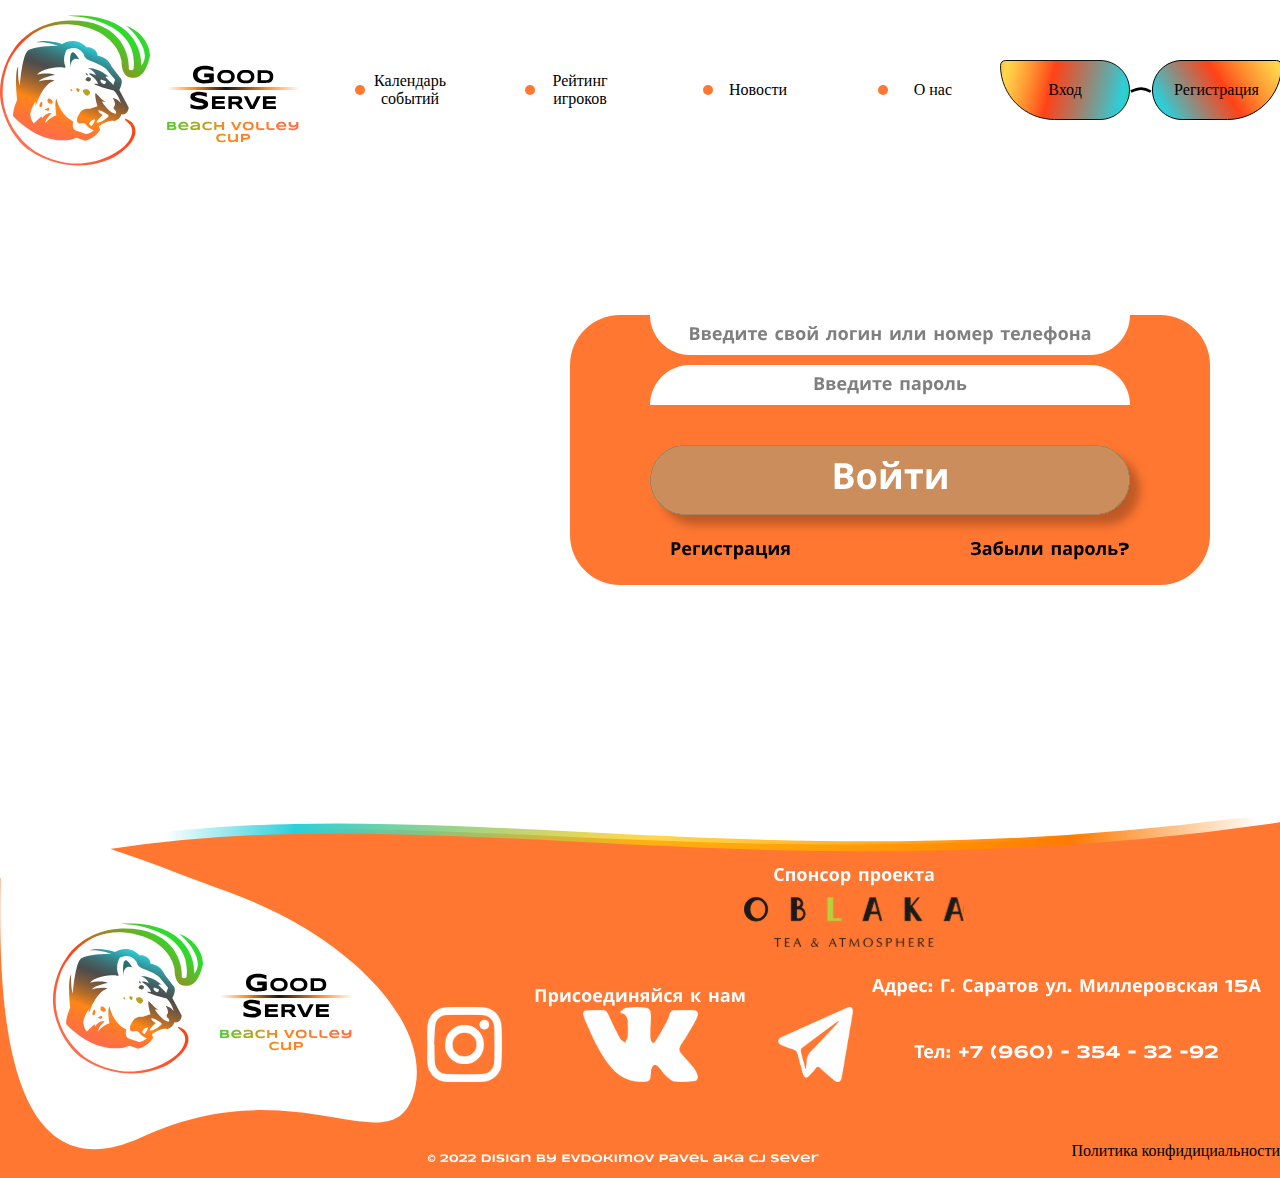
<file: engine/additional_pg/entrance_pg.html>
<!DOCTYPE html>
<html>
    <head>
        <title>Good Serve</title>
        <meta name='viewport' content='width=device-width, initial-scale=1'>

        <!-- connecting engine -->
        <link rel="stylesheet" href="/engine/common_style/Style.css">
        <link rel="stylesheet" href="/modules/mod_pg_title/style/pg_title.css">
        <link rel="stylesheet" href="/modules/mod_pg_about/style/pg_about.css">

    </head>

    <body class='mainPage mainPage_margin'>

        <article class="page__box" id='pg_regestration'>

            <header class="header">
                <div class="wrap__section_header">

                    <div class="Box__logo">
                        <a href="#" class="logo__link">
                            <img src="/modules/mod_pg_title/img/header/Logo__box.svg" alt="LogoCompany" class="img__logo">
                        </a>
                    </div>

                    <div class="wrap__navigation">
                        <nav class="navigation">
                            <ul class="menu__list">

                                <li class="menu__items">
                                    <a href="/index.html" class="menu__link">
                                        <div class="item__circle">
                                                <img src="/modules/mod_pg_title/img/header/List__marker.svg" alt="list marker" class="item__marker">
                                                <img src="/modules/mod_pg_title/img/header/gLineMenu.svg" alt="line" class="decoration__line_g">
                                                    Календарь событий
                                                <img src="/modules/mod_pg_title/img/header/gLineMenu.svg" alt="line" class="decoration__line_g">
                                        </div>
                                    </a>
                                </li>

                                <li class="menu__items">
                                        <a href="#" class="menu__link">
                                            <div class="item__circle">
                                                <img src="/modules/mod_pg_title/img/header/List__marker.svg" alt="list marker" class="item__marker">
                                                <img src="/modules/mod_pg_title/img/header/gLineMenu.svg" alt="line" class="decoration__line_g">
                                                    Рейтинг игроков
                                                <img src="/modules/mod_pg_title/img/header/gLineMenu.svg" alt="line" class="decoration__line_g">
                                            </div>
                                        </a>
                                </li>

                                <li class="menu__items">
                                    <a href="#" class="menu__link">
                                        <div class="item__circle">
                                            <img src="/modules/mod_pg_title/img/header/List__marker.svg" alt="list marker" class="item__marker">
                                            <img src="/modules/mod_pg_title/img/header/gLineMenu.svg" alt="line" class="decoration__line_g">
                                                Новости
                                            <img src="/modules/mod_pg_title/img/header/gLineMenu.svg" alt="line" class="decoration__line_g">
                                        </div>
                                    </a>
                                </li>

                                <li class="menu__items">
                                    <a href="#" class="menu__link">
                                        <div class="item__circle">
                                            <img src="/modules/mod_pg_title/img/header/List__marker.svg" alt="list marker" class="item__marker">
                                            <img src="/modules/mod_pg_title/img/header/gLineMenu.svg" alt="line" class="decoration__line_g">
                                                О нас
                                            <img src="/modules/mod_pg_title/img/header/gLineMenu.svg" alt="line" class="decoration__line_g">
                                        </div>
                                    </a>
                                </li>

                            </ul>
                        </nav>
                    </div>

                    <div class="wrap__navigation_entrance">

                        <div class="container__entrance container__entrance_left">
                            <img src="/modules/mod_pg_title/img/header/entrance__pad/img__pad_left.svg" alt="Left Glasses" class="menu__img">
                                <a href="#" class="menu__link menu__link_entrance">
                                    Вход
                                </a>
                        </div>

                        <div class="container__entrance container__entrance_center">
                            <img src="/modules/mod_pg_title/img/header/entrance__pad/img__pad_center.svg" alt="Center Glasses" class="menu__img menu__img_litleWidth">
                        </div>
                        
                        <div class="container__entrance container__entrance_right">
                            <img src="/modules/mod_pg_title/img/header/entrance__pad/img__pad_right.svg" alt="Right Glasses" class="menu__img">
                                <a href="#" class="menu__link menu__link_entrance">
                                    Регистрация
                                </a>
                        </div>

                    </div>

                </div>
            </header>


        </article>

        <div class="entrance__form">
            <img src="/engine/common_img/Common/entrance_pg/Entrance_pg.svg" alt="entrance_pg" class="entrance_pg">
            <a href="/engine/additional_pg/Lk.html" class="link__personal_cabinet">
                <img src="/engine/common_img/Common/entrance_pg/button_entrance.svg" alt="entrance button" class="button_entrance">
            </a>
        </div>

        <footer class="footer">
            <img src="/modules/mod_pg_about/img/footer/Footer__pad.svg" alt="footer__pad" class="footer__pad">


            <div class="box__wrapper_logo">
                <div class="Box__logo">
                    <a href="#" class="logo__link">
                        <img src="/modules/mod_pg_title/img/header/Logo__box.svg" alt="LogoCompany" class="img__logo">
                    </a>
                </div>
            </div>

            <div class="box__wrapper_partner">
                <img src="/modules/mod_pg_about/img/footer/Footer__Parthner.svg" alt="#" class="footer__partner">
            </div>

            <div class="box__wrapper_social">
                <div class="box__social">

                    <img src="/modules/mod_pg_about/img/footer/title__social.svg" alt="title__social" class="title__social">

                    <div class="social__icons">

                        <a href="#" class="social__link">
                            <img src="/engine/common_img/Common/SocialIcon/Social_instagramm.png" alt="social__instagramm" class="social__icon">
                        </a>

                        <a href="#" class="social__link">
                            <img src="/engine/common_img/Common/SocialIcon/Social_VK.png" alt="social__vk" class="social__icon social__icon_vk">
                        </a>

                        <a href="#" class="social__link">
                            <img src="/engine/common_img/Common/SocialIcon/Social_telegramm.png" alt="social__telegramm" class="social__icon">
                        </a>

                    </div>
                </div>
            </div>

            <div class="box__wrapper_policyPrivate">
                <div class="policyPrivate">
                    <a href="/engine/additional_pg/private_policy_pg.html" class="link__policyPrivate">Политика конфидициальности</a>
                </div>
            </div>
        </footer>

    </body>

</html>
</file>
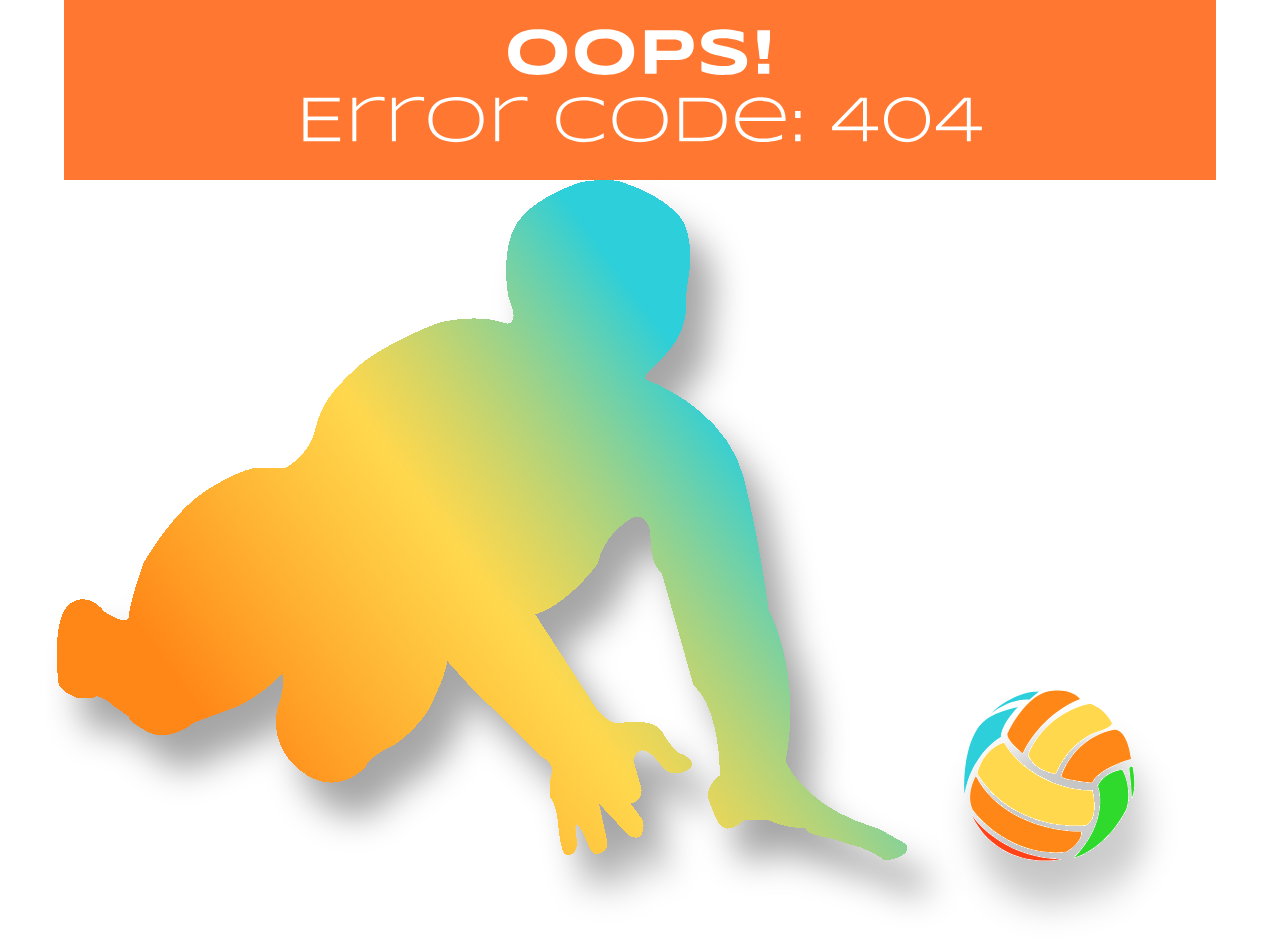
<file: engine/additional_pg/Error_pg.html>
<!DOCTYPE html>
<html>
    <head>
        <title>Good Serve</title>
        <meta name='viewport' content='width=device-width, initial-scale=1'>
        <link rel="stylesheet" href="/engine/common_style/Style.css">
    </head>

    <body class='mainPage mainPage_margin'>

        <article class="page__box" id='pg_private_policy'>
        
            <section class="header">
                <img src="/engine/common_img/Common/error_pg/title_error404.svg" alt="Error 404" class="title__error_404">
            </section>
            
            <section class="content">
                <img src="/engine/common_img/Common/error_pg/decoration_error404.svg" alt="Error 404" class="decoration__error_404">
            </section>

        </article>

    </body>

</html>
</file>
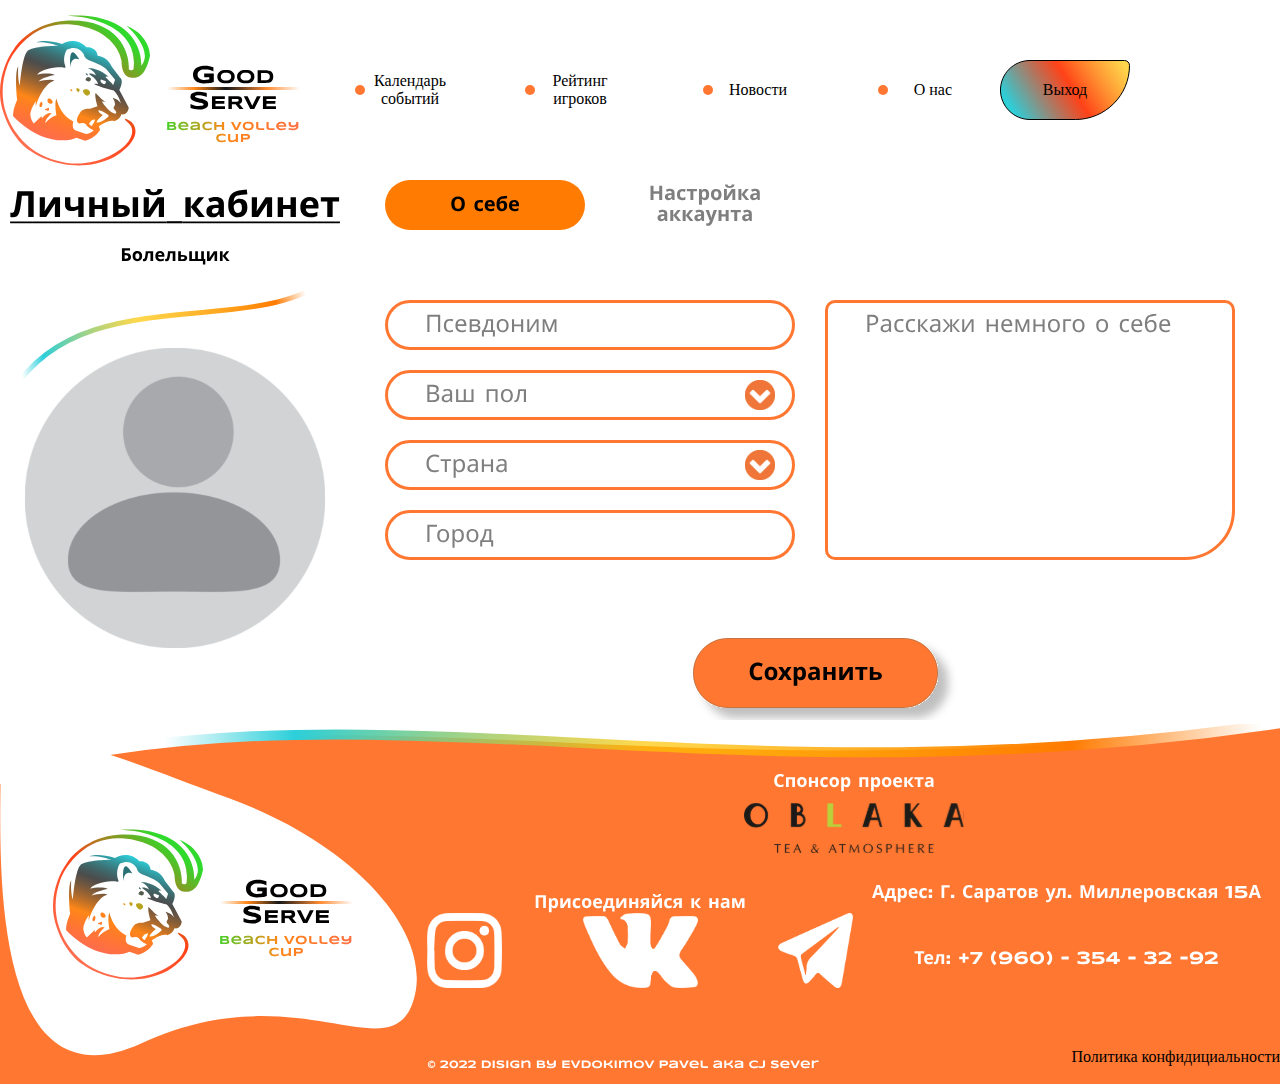
<file: engine/additional_pg/Lk.html>
<!DOCTYPE html>
<html>
    <head>
        <title>Good Serve</title>
        <meta name='viewport' content='width=device-width, initial-scale=1'>

        <!-- connecting engine -->
        <link rel="stylesheet" href="/engine/common_style/Style.css">
        <link rel="stylesheet" href="/modules/mod_pg_title/style/pg_title.css">
        <link rel="stylesheet" href="/modules/mod_pg_about/style/pg_about.css">

    </head>

    <body class='mainPage mainPage_margin'>

        <article class="page__box" id='pg_regestration'>

            <header class="header">
                <div class="wrap__section_header">

                    <div class="Box__logo">
                        <a href="#" class="logo__link">
                            <img src="/modules/mod_pg_title/img/header/Logo__box.svg" alt="LogoCompany" class="img__logo">
                        </a>
                    </div>

                    <div class="wrap__navigation">
                        <nav class="navigation">
                            <ul class="menu__list">

                                <li class="menu__items">
                                    <a href="/index.html" class="menu__link">
                                        <div class="item__circle">
                                                <img src="/modules/mod_pg_title/img/header/List__marker.svg" alt="list marker" class="item__marker">
                                                <img src="/modules/mod_pg_title/img/header/gLineMenu.svg" alt="line" class="decoration__line_g">
                                                    Календарь событий
                                                <img src="/modules/mod_pg_title/img/header/gLineMenu.svg" alt="line" class="decoration__line_g">
                                        </div>
                                    </a>
                                </li>

                                <li class="menu__items">
                                        <a href="#" class="menu__link">
                                            <div class="item__circle">
                                                <img src="/modules/mod_pg_title/img/header/List__marker.svg" alt="list marker" class="item__marker">
                                                <img src="/modules/mod_pg_title/img/header/gLineMenu.svg" alt="line" class="decoration__line_g">
                                                    Рейтинг игроков
                                                <img src="/modules/mod_pg_title/img/header/gLineMenu.svg" alt="line" class="decoration__line_g">
                                            </div>
                                        </a>
                                </li>

                                <li class="menu__items">
                                    <a href="#" class="menu__link">
                                        <div class="item__circle">
                                            <img src="/modules/mod_pg_title/img/header/List__marker.svg" alt="list marker" class="item__marker">
                                            <img src="/modules/mod_pg_title/img/header/gLineMenu.svg" alt="line" class="decoration__line_g">
                                                Новости
                                            <img src="/modules/mod_pg_title/img/header/gLineMenu.svg" alt="line" class="decoration__line_g">
                                        </div>
                                    </a>
                                </li>

                                <li class="menu__items">
                                    <a href="#" class="menu__link">
                                        <div class="item__circle">
                                            <img src="/modules/mod_pg_title/img/header/List__marker.svg" alt="list marker" class="item__marker">
                                            <img src="/modules/mod_pg_title/img/header/gLineMenu.svg" alt="line" class="decoration__line_g">
                                                О нас
                                            <img src="/modules/mod_pg_title/img/header/gLineMenu.svg" alt="line" class="decoration__line_g">
                                        </div>
                                    </a>
                                </li>

                            </ul>
                        </nav>
                    </div>

                    <div class="wrap__navigation_entrance">
                       
                        <div class="container__entrance container__entrance_right">
                            <img src="/modules/mod_pg_title/img/header/entrance__pad/img__pad_right.svg" alt="Right Glasses" class="menu__img">
                                <a href="/engine/additional_pg/entrance_pg.html" class="menu__link menu__link_entrance">
                                    Выход
                                </a>
                        </div>

                    </div>

                </div>
            </header>


        </article>

        <div class="entrance__form">
            <img src="/engine/common_img/Common/LK/Content__personalPage.svg" alt="link__personal_cabinet" class="personal__cabimet">
        </div>

        <footer class="footer">
            <img src="/modules/mod_pg_about/img/footer/Footer__pad.svg" alt="footer__pad" class="footer__pad">


            <div class="box__wrapper_logo">
                <div class="Box__logo">
                    <a href="#" class="logo__link">
                        <img src="/modules/mod_pg_title/img/header/Logo__box.svg" alt="LogoCompany" class="img__logo">
                    </a>
                </div>
            </div>

            <div class="box__wrapper_partner">
                <img src="/modules/mod_pg_about/img/footer/Footer__Parthner.svg" alt="#" class="footer__partner">
            </div>

            <div class="box__wrapper_social">
                <div class="box__social">

                    <img src="/modules/mod_pg_about/img/footer/title__social.svg" alt="title__social" class="title__social">

                    <div class="social__icons">

                        <a href="#" class="social__link">
                            <img src="/engine/common_img/Common/SocialIcon/Social_instagramm.png" alt="social__instagramm" class="social__icon">
                        </a>

                        <a href="#" class="social__link">
                            <img src="/engine/common_img/Common/SocialIcon/Social_VK.png" alt="social__vk" class="social__icon social__icon_vk">
                        </a>

                        <a href="#" class="social__link">
                            <img src="/engine/common_img/Common/SocialIcon/Social_telegramm.png" alt="social__telegramm" class="social__icon">
                        </a>

                    </div>
                </div>
            </div>

            <div class="box__wrapper_policyPrivate">
                <div class="policyPrivate">
                    <a href="/engine/additional_pg/private_policy_pg.html" class="link__policyPrivate">Политика конфидициальности</a>
                </div>
            </div>
        </footer>

    </body>

</html>
</file>
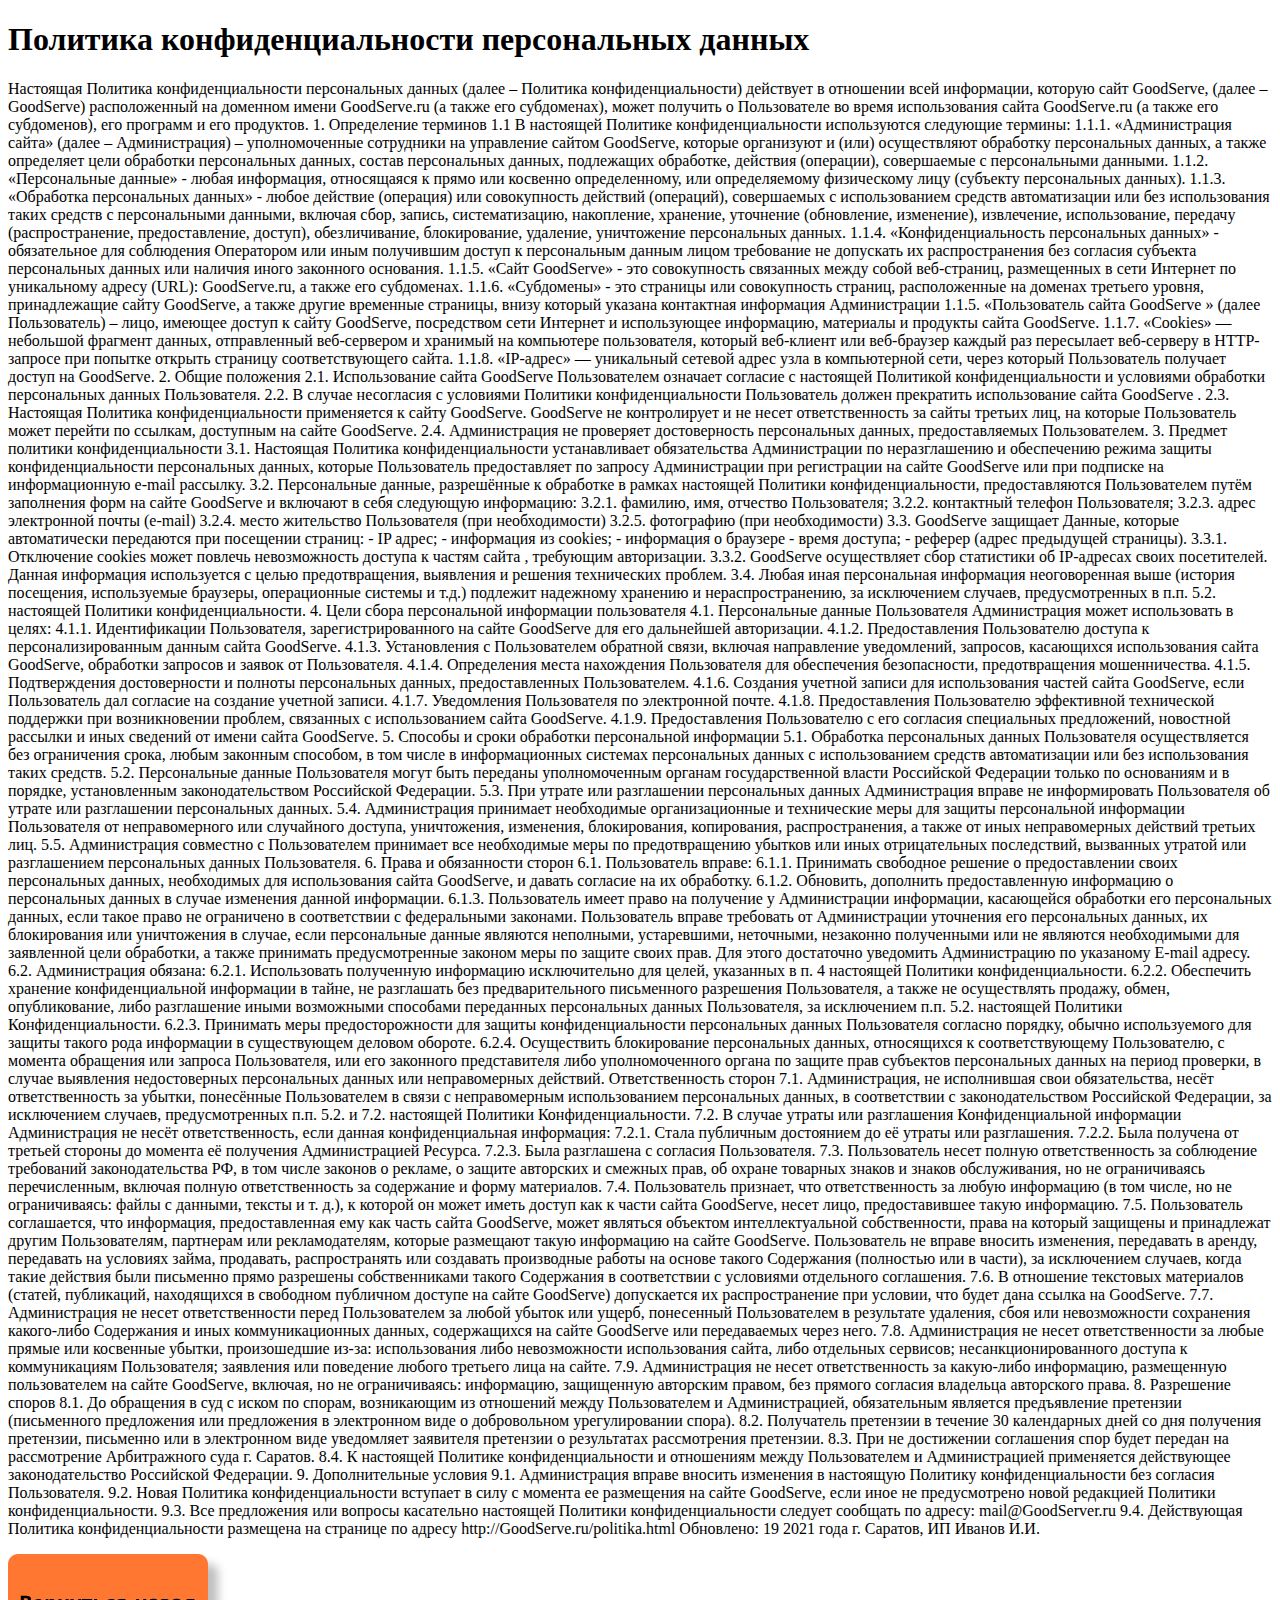
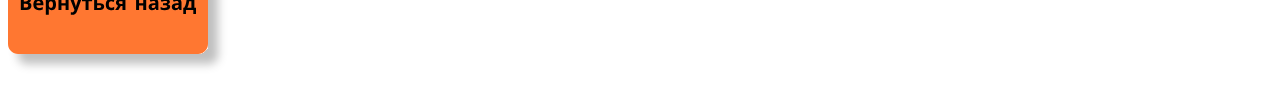
<file: engine/additional_pg/private_policy_pg.html>
<!DOCTYPE html>
<html>
    <head>
        <title>Good Serve</title>
        <meta name='viewport' content='width=device-width, initial-scale=1'>

    </head>

    <body class='mainPage mainPage_margin'>

        <article class="page__box" id='pg_private_policy'>
        
            <section class="header"></section>
            
            <section class="content">

                <h1 class="privacyPolicy__title">
                    Политика конфиденциальности персональных данных
                </h1>

                <div class="box__text">
                    <p class="privacyPolicy__text">
                    Настоящая Политика конфиденциальности персональных данных (далее – Политика конфиденциальности) действует в отношении всей информации, которую сайт GoodServe, (далее – GoodServe) расположенный на доменном имени GoodServe.ru (а также его субдоменах), может получить о Пользователе во время использования сайта GoodServe.ru (а также его субдоменов), его программ и его продуктов.
1. Определение терминов
1.1 В настоящей Политике конфиденциальности используются следующие термины:
1.1.1. «Администрация сайта» (далее – Администрация) – уполномоченные сотрудники на управление сайтом GoodServe, которые организуют и (или) осуществляют обработку персональных данных, а также определяет цели обработки персональных данных, состав персональных данных, подлежащих обработке, действия (операции), совершаемые с персональными данными.
1.1.2. «Персональные данные» - любая информация, относящаяся к прямо или косвенно определенному, или определяемому физическому лицу (субъекту персональных данных).
1.1.3. «Обработка персональных данных» - любое действие (операция) или совокупность действий (операций), совершаемых с использованием средств автоматизации или без использования таких средств с персональными данными, включая сбор, запись, систематизацию, накопление, хранение, уточнение (обновление, изменение), извлечение, использование, передачу (распространение, предоставление, доступ), обезличивание, блокирование, удаление, уничтожение персональных данных.
1.1.4. «Конфиденциальность персональных данных» - обязательное для соблюдения Оператором или иным получившим доступ к персональным данным лицом требование не допускать их распространения без согласия субъекта персональных данных или наличия иного законного основания.
1.1.5. «Сайт GoodServe» - это совокупность связанных между собой веб-страниц, размещенных в сети Интернет по уникальному адресу (URL): GoodServe.ru, а также его субдоменах.
1.1.6. «Субдомены» - это страницы или совокупность страниц, расположенные на доменах третьего уровня, принадлежащие сайту GoodServe, а также другие временные страницы, внизу который указана контактная информация Администрации
1.1.5. «Пользователь сайта GoodServe » (далее Пользователь) – лицо, имеющее доступ к сайту GoodServe, посредством сети Интернет и использующее информацию, материалы и продукты сайта GoodServe.
1.1.7. «Cookies» — небольшой фрагмент данных, отправленный веб-сервером и хранимый на компьютере пользователя, который веб-клиент или веб-браузер каждый раз пересылает веб-серверу в HTTP-запросе при попытке открыть страницу соответствующего сайта.
1.1.8. «IP-адрес» — уникальный сетевой адрес узла в компьютерной сети, через который Пользователь получает доступ на GoodServe.
2. Общие положения
2.1. Использование сайта GoodServe Пользователем означает согласие с настоящей Политикой конфиденциальности и условиями обработки персональных данных Пользователя.
2.2. В случае несогласия с условиями Политики конфиденциальности Пользователь должен прекратить использование сайта GoodServe .
2.3. Настоящая Политика конфиденциальности применяется к сайту GoodServe. GoodServe не контролирует и не несет ответственность за сайты третьих лиц, на которые Пользователь может перейти по ссылкам, доступным на сайте GoodServe.
2.4. Администрация не проверяет достоверность персональных данных, предоставляемых Пользователем.
3. Предмет политики конфиденциальности
3.1. Настоящая Политика конфиденциальности устанавливает обязательства Администрации по неразглашению и обеспечению режима защиты конфиденциальности персональных данных, которые Пользователь предоставляет по запросу Администрации при регистрации на сайте GoodServe или при подписке на информационную e-mail рассылку.
3.2. Персональные данные, разрешённые к обработке в рамках настоящей Политики конфиденциальности, предоставляются Пользователем путём заполнения форм на сайте GoodServe и включают в себя следующую информацию:
3.2.1. фамилию, имя, отчество Пользователя;
3.2.2. контактный телефон Пользователя;
3.2.3. адрес электронной почты (e-mail)
3.2.4. место жительство Пользователя (при необходимости)
3.2.5. фотографию (при необходимости)
3.3. GoodServe защищает Данные, которые автоматически передаются при посещении страниц:
- IP адрес;
- информация из cookies;
- информация о браузере
- время доступа;
- реферер (адрес предыдущей страницы).
3.3.1. Отключение cookies может повлечь невозможность доступа к частям сайта , требующим авторизации.
3.3.2. GoodServe осуществляет сбор статистики об IP-адресах своих посетителей. Данная информация используется с целью предотвращения, выявления и решения технических проблем.
3.4. Любая иная персональная информация неоговоренная выше (история посещения, используемые браузеры, операционные системы и т.д.) подлежит надежному хранению и нераспространению, за исключением случаев, предусмотренных в п.п. 5.2. настоящей Политики конфиденциальности.
4. Цели сбора персональной информации пользователя
4.1. Персональные данные Пользователя Администрация может использовать в целях:
4.1.1. Идентификации Пользователя, зарегистрированного на сайте GoodServe для его дальнейшей авторизации.
4.1.2. Предоставления Пользователю доступа к персонализированным данным сайта GoodServe.
4.1.3. Установления с Пользователем обратной связи, включая направление уведомлений, запросов, касающихся использования сайта GoodServe, обработки запросов и заявок от Пользователя.
4.1.4. Определения места нахождения Пользователя для обеспечения безопасности, предотвращения мошенничества.
4.1.5. Подтверждения достоверности и полноты персональных данных, предоставленных Пользователем.
4.1.6. Создания учетной записи для использования частей сайта GoodServe, если Пользователь дал согласие на создание учетной записи.
4.1.7. Уведомления Пользователя по электронной почте.
4.1.8. Предоставления Пользователю эффективной технической поддержки при возникновении проблем, связанных с использованием сайта GoodServe.
4.1.9. Предоставления Пользователю с его согласия специальных предложений, новостной рассылки и иных сведений от имени сайта GoodServe.
5. Способы и сроки обработки персональной информации
5.1. Обработка персональных данных Пользователя осуществляется без ограничения срока, любым законным способом, в том числе в информационных системах персональных данных с использованием средств автоматизации или без использования таких средств.
5.2. Персональные данные Пользователя могут быть переданы уполномоченным органам государственной власти Российской Федерации только по основаниям и в порядке, установленным законодательством Российской Федерации.
5.3. При утрате или разглашении персональных данных Администрация вправе не информировать Пользователя об утрате или разглашении персональных данных.
5.4. Администрация принимает необходимые организационные и технические меры для защиты персональной информации Пользователя от неправомерного или случайного доступа, уничтожения, изменения, блокирования, копирования, распространения, а также от иных неправомерных действий третьих лиц.
5.5. Администрация совместно с Пользователем принимает все необходимые меры по предотвращению убытков или иных отрицательных последствий, вызванных утратой или разглашением персональных данных Пользователя.
6. Права и обязанности сторон
6.1. Пользователь вправе:
6.1.1. Принимать свободное решение о предоставлении своих персональных данных, необходимых для использования сайта GoodServe, и давать согласие на их обработку.
6.1.2. Обновить, дополнить предоставленную информацию о персональных данных в случае изменения данной информации.
6.1.3. Пользователь имеет право на получение у Администрации информации, касающейся обработки его персональных данных, если такое право не ограничено в соответствии с федеральными законами. Пользователь вправе требовать от Администрации уточнения его персональных данных, их блокирования или уничтожения в случае, если персональные данные являются неполными, устаревшими, неточными, незаконно полученными или не являются необходимыми для заявленной цели обработки, а также принимать предусмотренные законом меры по защите своих прав. Для этого достаточно уведомить Администрацию по указаному E-mail адресу.
6.2. Администрация обязана:
6.2.1. Использовать полученную информацию исключительно для целей, указанных в п. 4 настоящей Политики конфиденциальности.
6.2.2. Обеспечить хранение конфиденциальной информации в тайне, не разглашать без предварительного письменного разрешения Пользователя, а также не осуществлять продажу, обмен, опубликование, либо разглашение иными возможными способами переданных персональных данных Пользователя, за исключением п.п. 5.2. настоящей Политики Конфиденциальности.
6.2.3. Принимать меры предосторожности для защиты конфиденциальности персональных данных Пользователя согласно порядку, обычно используемого для защиты такого рода информации в существующем деловом обороте.
6.2.4. Осуществить блокирование персональных данных, относящихся к соответствующему Пользователю, с момента обращения или запроса Пользователя, или его законного представителя либо уполномоченного органа по защите прав субъектов персональных данных на период проверки, в случае выявления недостоверных персональных данных или неправомерных действий.
Ответственность сторон
7.1. Администрация, не исполнившая свои обязательства, несёт ответственность за убытки, понесённые Пользователем в связи с неправомерным использованием персональных данных, в соответствии с законодательством Российской Федерации, за исключением случаев, предусмотренных п.п. 5.2. и 7.2. настоящей Политики Конфиденциальности.
7.2. В случае утраты или разглашения Конфиденциальной информации Администрация не несёт ответственность, если данная конфиденциальная информация:
7.2.1. Стала публичным достоянием до её утраты или разглашения.
7.2.2. Была получена от третьей стороны до момента её получения Администрацией Ресурса.
7.2.3. Была разглашена с согласия Пользователя.
7.3. Пользователь несет полную ответственность за соблюдение требований законодательства РФ, в том числе законов о рекламе, о защите авторских и смежных прав, об охране товарных знаков и знаков обслуживания, но не ограничиваясь перечисленным, включая полную ответственность за содержание и форму материалов.
7.4. Пользователь признает, что ответственность за любую информацию (в том числе, но не ограничиваясь: файлы с данными, тексты и т. д.), к которой он может иметь доступ как к части сайта GoodServe, несет лицо, предоставившее такую информацию.
7.5. Пользователь соглашается, что информация, предоставленная ему как часть сайта GoodServe, может являться объектом интеллектуальной собственности, права на который защищены и принадлежат другим Пользователям, партнерам или рекламодателям, которые размещают такую информацию на сайте GoodServe.
Пользователь не вправе вносить изменения, передавать в аренду, передавать на условиях займа, продавать, распространять или создавать производные работы на основе такого Содержания (полностью или в части), за исключением случаев, когда такие действия были письменно прямо разрешены собственниками такого Содержания в соответствии с условиями отдельного соглашения.
7.6. В отношение текстовых материалов (статей, публикаций, находящихся в свободном публичном доступе на сайте GoodServe) допускается их распространение при условии, что будет дана ссылка на GoodServe.
7.7. Администрация не несет ответственности перед Пользователем за любой убыток или ущерб, понесенный Пользователем в результате удаления, сбоя или невозможности сохранения какого-либо Содержания и иных коммуникационных данных, содержащихся на сайте GoodServe или передаваемых через него.
7.8. Администрация не несет ответственности за любые прямые или косвенные убытки, произошедшие из-за: использования либо невозможности использования сайта, либо отдельных сервисов; несанкционированного доступа к коммуникациям Пользователя; заявления или поведение любого третьего лица на сайте.
7.9. Администрация не несет ответственность за какую-либо информацию, размещенную пользователем на сайте GoodServe, включая, но не ограничиваясь: информацию, защищенную авторским правом, без прямого согласия владельца авторского права.
8. Разрешение споров
8.1. До обращения в суд с иском по спорам, возникающим из отношений между Пользователем и Администрацией, обязательным является предъявление претензии (письменного предложения или предложения в электронном виде о добровольном урегулировании спора).
8.2. Получатель претензии в течение 30 календарных дней со дня получения претензии, письменно или в электронном виде уведомляет заявителя претензии о результатах рассмотрения претензии.
8.3. При не достижении соглашения спор будет передан на рассмотрение Арбитражного суда г. Саратов.
8.4. К настоящей Политике конфиденциальности и отношениям между Пользователем и Администрацией применяется действующее законодательство Российской Федерации.
9. Дополнительные условия
9.1. Администрация вправе вносить изменения в настоящую Политику конфиденциальности без согласия Пользователя.
9.2. Новая Политика конфиденциальности вступает в силу с момента ее размещения на сайте GoodServe, если иное не предусмотрено новой редакцией Политики конфиденциальности.
9.3. Все предложения или вопросы касательно настоящей Политики конфиденциальности следует сообщать по адресу: mail@GoodServer.ru
9.4. Действующая Политика конфиденциальности размещена на странице по адресу http://GoodServe.ru/politika.html
Обновлено: 19 2021 года
г. Саратов, ИП Иванов И.И.

                    </p>
                </div>

                <a href="/index.html" class="back_on_main_page">
                    <div class="button__wrapper_back">
                        <img src="/engine/common_img/Common/PrivacyPolicy/Button__back.svg" alt="Back" class="buttom__image_back">
                    </div>
                </a>
            </section>

        </article>

    </body>

</html>
</file>
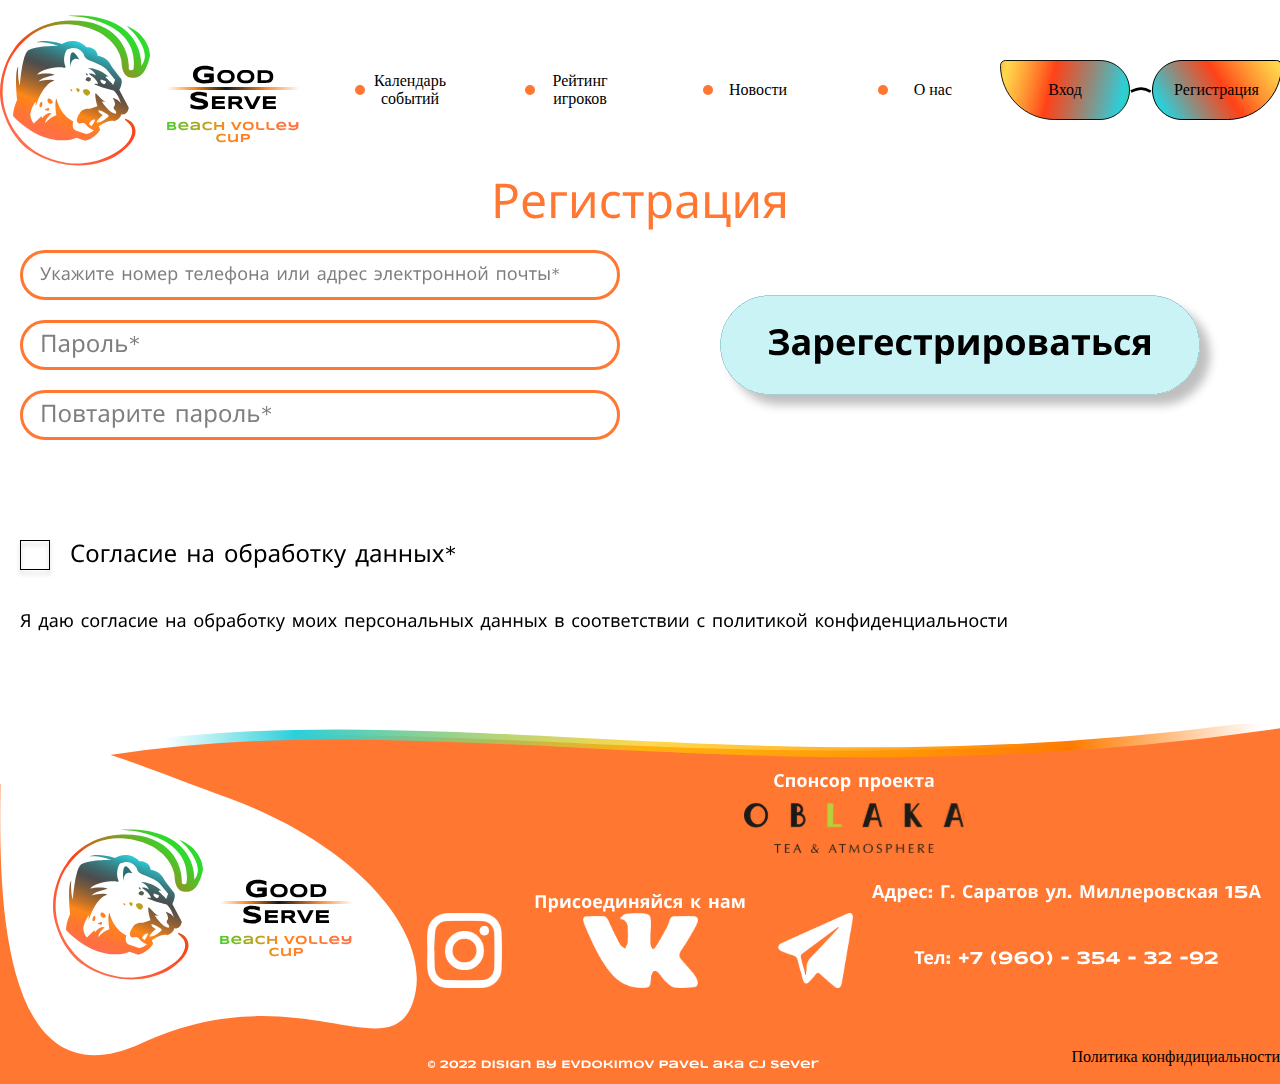
<file: engine/additional_pg/regestration_pg.html>
<!DOCTYPE html>
<html>
    <head>
        <title>Good Serve</title>
        <meta name='viewport' content='width=device-width, initial-scale=1'>

        <!-- connecting engine -->
        <link rel="stylesheet" href="/engine/common_style/Style.css">
        <link rel="stylesheet" href="/modules/mod_pg_title/style/pg_title.css">
        <link rel="stylesheet" href="/modules/mod_pg_about/style/pg_about.css">

    </head>

    <body class='mainPage mainPage_margin'>

        <article class="page__box" id='pg_regestration'>

            <header class="header">
                <div class="wrap__section_header">

                    <div class="Box__logo">
                        <a href="#" class="logo__link">
                            <img src="/modules/mod_pg_title/img/header/Logo__box.svg" alt="LogoCompany" class="img__logo">
                        </a>
                    </div>

                    <div class="wrap__navigation">
                        <nav class="navigation">
                            <ul class="menu__list">

                                <li class="menu__items">
                                    <a href="/index.html" class="menu__link">
                                        <div class="item__circle">
                                                <img src="/modules/mod_pg_title/img/header/List__marker.svg" alt="list marker" class="item__marker">
                                                <img src="/modules/mod_pg_title/img/header/gLineMenu.svg" alt="line" class="decoration__line_g">
                                                    Календарь событий
                                                <img src="/modules/mod_pg_title/img/header/gLineMenu.svg" alt="line" class="decoration__line_g">
                                        </div>
                                    </a>
                                </li>

                                <li class="menu__items">
                                        <a href="#" class="menu__link">
                                            <div class="item__circle">
                                                <img src="/modules/mod_pg_title/img/header/List__marker.svg" alt="list marker" class="item__marker">
                                                <img src="/modules/mod_pg_title/img/header/gLineMenu.svg" alt="line" class="decoration__line_g">
                                                    Рейтинг игроков
                                                <img src="/modules/mod_pg_title/img/header/gLineMenu.svg" alt="line" class="decoration__line_g">
                                            </div>
                                        </a>
                                </li>

                                <li class="menu__items">
                                    <a href="#" class="menu__link">
                                        <div class="item__circle">
                                            <img src="/modules/mod_pg_title/img/header/List__marker.svg" alt="list marker" class="item__marker">
                                            <img src="/modules/mod_pg_title/img/header/gLineMenu.svg" alt="line" class="decoration__line_g">
                                                Новости
                                            <img src="/modules/mod_pg_title/img/header/gLineMenu.svg" alt="line" class="decoration__line_g">
                                        </div>
                                    </a>
                                </li>

                                <li class="menu__items">
                                    <a href="#" class="menu__link">
                                        <div class="item__circle">
                                            <img src="/modules/mod_pg_title/img/header/List__marker.svg" alt="list marker" class="item__marker">
                                            <img src="/modules/mod_pg_title/img/header/gLineMenu.svg" alt="line" class="decoration__line_g">
                                                О нас
                                            <img src="/modules/mod_pg_title/img/header/gLineMenu.svg" alt="line" class="decoration__line_g">
                                        </div>
                                    </a>
                                </li>

                            </ul>
                        </nav>
                    </div>

                    <div class="wrap__navigation_entrance">

                        <div class="container__entrance container__entrance_left">
                            <img src="/modules/mod_pg_title/img/header/entrance__pad/img__pad_left.svg" alt="Left Glasses" class="menu__img">
                                <a href="#" class="menu__link menu__link_entrance">
                                    Вход
                                </a>
                        </div>

                        <div class="container__entrance container__entrance_center">
                            <img src="/modules/mod_pg_title/img/header/entrance__pad/img__pad_center.svg" alt="Center Glasses" class="menu__img menu__img_litleWidth">
                        </div>
                        
                        <div class="container__entrance container__entrance_right">
                            <img src="/modules/mod_pg_title/img/header/entrance__pad/img__pad_right.svg" alt="Right Glasses" class="menu__img">
                                <a href="#" class="menu__link menu__link_entrance">
                                    Регистрация
                                </a>
                        </div>

                    </div>

                </div>
            </header>


        </article>

        <div class="regestration__form">
            <img src="/engine/common_img/Common/regestration__page/Regestration__content.svg" alt="regestration__form" class="regestration__img">
        </div>

        <footer class="footer">
            <img src="/modules/mod_pg_about/img/footer/Footer__pad.svg" alt="footer__pad" class="footer__pad">


            <div class="box__wrapper_logo">
                <div class="Box__logo">
                    <a href="#" class="logo__link">
                        <img src="/modules/mod_pg_title/img/header/Logo__box.svg" alt="LogoCompany" class="img__logo">
                    </a>
                </div>
            </div>

            <div class="box__wrapper_partner">
                <img src="/modules/mod_pg_about/img/footer/Footer__Parthner.svg" alt="#" class="footer__partner">
            </div>

            <div class="box__wrapper_social">
                <div class="box__social">

                    <img src="/modules/mod_pg_about/img/footer/title__social.svg" alt="title__social" class="title__social">

                    <div class="social__icons">

                        <a href="#" class="social__link">
                            <img src="/engine/common_img/Common/SocialIcon/Social_instagramm.png" alt="social__instagramm" class="social__icon">
                        </a>

                        <a href="#" class="social__link">
                            <img src="/engine/common_img/Common/SocialIcon/Social_VK.png" alt="social__vk" class="social__icon social__icon_vk">
                        </a>

                        <a href="#" class="social__link">
                            <img src="/engine/common_img/Common/SocialIcon/Social_telegramm.png" alt="social__telegramm" class="social__icon">
                        </a>

                    </div>
                </div>
            </div>

            <div class="box__wrapper_policyPrivate">
                <div class="policyPrivate">
                    <a href="/engine/additional_pg/private_policy_pg.html" class="link__policyPrivate">Политика конфидициальности</a>
                </div>
            </div>
        </footer>

    </body>

</html>
</file>
<file: engine/common_style/Style.css>
/* discription style for all documents */
html {
    width: 100%;
    height: 100%;
}
.mainPage {
    display: flex;
    flex-direction:column;
    align-items: center;
    width: 100%;
    height: 100%;
}
.mainPage_margin {
    margin: 0;
}

/* discription style common container for all page */
@media screen and (min-width: 320px) and (max-width: 1279px) {
    .page__box {
        display: none;
        width: 100%;
        height: 100%;
    }
}

@media screen and (min-width: 1280px) {
.page__box {
    /* width: 66.666%; */
    width: 1280px;
    max-width: 1280px;
    height: 1080px;
    max-height: 1080px;
}
    .header{
        width: 100%;
        /* height: 16.63%; */
        height: 180px;
        display: flex;
        justify-content: space-between;
    }
        .wrap__section_header{
            width: 100%;
            display: flex;
        }
    .content {
        display: flex;
        /* height: 70.370%; */
        width: 100%;
        height: 760px;
    }
        .wrap__section_content{
            display: flex;
            justify-content: space-between;
        }
    .content__wrap_center{
        display: flex;
        flex-direction: column;
        align-items: center;
    }
    .bottom {
        /* height: 13%; */
        width: 100%;
        height: 140px;
    }
        .wrap__section_bottom{
            display: flex;
            justify-content: center;
        }
    .aside__left, .aside__right{
        display: flex;
        align-items: center;
        justify-content: center;
        height: 760px;
        width: 128px;
    }
    .icon_mouse {
        animation:1s blinker linear infinite;
    }
        @keyframes blinker {
            0% { opacity: 1.0; }
            50% { opacity: 0.0; }
            100% { opacity: 1.0; }
        }

        .footer {
            width: 1280px;
            height: 360px;
        }
        .Box__logo {
            display: flex;
            height: 100%;
            width: 320px;
        }
    .social__icon{
        width: 75px;
        height: 75px;
    }
    .social__icon_vk{
        width: 115px;
    }
    .title__error_404 {
        border-radius: 20px;
        width: 1280px;
    }
    .entrance_pg{
        position: relative;
        left: 250px;
    }
    .button_entrance{
        position: relative;
        top: -185px;
        left: -635px;
    }
}
</file>
<file: modules/mod_pg_title/style/pg_title.css>
/* discription style for pg_title */
.wrap__navigation{
    display: flex;
    align-items: center;
}
    .navigation {
        display: flex;
        justify-content: center;
        max-width: 680px;
    }
        .menu__list {
            display: flex;
            justify-content: space-around;
            align-items: center;
            padding: 0;
            width: 680px;
        }
            .menu__items{
                display: flex;
                align-items: center;
                max-width: 100px;
                max-height: 60px;
                list-style: none;
            }
                .menu__link {
                    display: flex;
                    justify-content: center;
                    text-align: center;
                    align-items: center;
                    height: 60px;
                    width: 100px;
                    text-decoration: none;
                    color: black;
                }
                .menu__link:active {
                    font-size: 20px;
                }
                .item__circle {
                    display: flex;
                    flex-direction: row;
                    justify-content: space-around;
                    align-items: center;
                    width: 100px;
                    height: 100px;
                    border-radius: 100%;
                    background-color: #ebebeb00;
                    transition: 0.6s;
                }
                .item__marker{
                    align-self: center;
                    width: 10px;
                    height: 10px;
                    }
                .wrap__navigation_entrance{
                    display: flex;
                    justify-content: space-between;
                    max-width: 280px;
                }
                .container__entrance_center{
                    max-width: 21.5px;
                }
                    .container__wrap{
                        display: flex;
                        justify-content: center;
                        align-items: center;
                        max-width: 130px;
                    }
                    .menu__img{
                        width: 130px;
                        height: 100%;
                    }
                    .menu__link_entrance{
                        position: relative;
                        height: 60px;
                        top: -124px;
                        left: 15px;
                    }
                    .menu__img_litleWidth{
                        width: 21.5px;
                    }
                        .column__box_left{
                            height: 100%;
                            width: 50%;
                        }
                                .titleContent__img_left{
                                    width: 100%;
                                    height: 100%;
                                }
                        .column__box_right{
                            height: 100%;
                            width: 50%;
                        }
                                .titleContent__img_right{
                                    width: 100%;
                                    height: 100%;
                                }

/* discription style events navigaions - menu */
.menu__link:hover > .item__circle {
    flex-direction: column;
    justify-content: space-around;
    transition: 0.3s;
    color: white;
    background-color: #FF7731;
}
.menu__link:hover .item__marker {
    display: none;
}
.menu__link:hover .decoration__line_g {
    display: block;
}
.decoration__line_g{
    display: none;
}
.menu__link_entrance:active {
    color: white;
}
</file>
<file: modules/mod_pg_about/style/pg_about.css>
.content__aboutbox{
    width: 1280px;
    height: 540px;
}
.top__about {
    width: 1280px;
    height: 180px;

}
.content__about{
    width: 1280px;
    height: 540px;
}
.footer__pad {
    z-index: 1;
    position: absolute;
}

.box__wrapper_logo{
    position: relative;
    z-index: 2;
    top: 90px;
    display: flex;
    align-self: center;
    justify-content: center;
    width: 426.6px;
}

.box__wrapper_partner{
    top: -140px;
    width: 1280px;
    height: 100px;
    position: relative;
    z-index: 2;
    display: flex;
    justify-content: flex-end;
}
    .footer__partner{
        width: 853px;
        height: 100px;
    }

.box__wrapper_social{
    position: relative;
    display: flex;
    justify-content: center;
    top: -140px;
    z-index: 2;
    width: 1280px;
    height: 150px;
}
.social__icons{
    display: flex;
    justify-content: space-between;
    width: 426.6px;
}
    .box__social{
        display: flex;
        flex-direction: column;
        justify-content: center;
        align-items: center;
        width: 426.6px;
        height: 150px;

    }

.social__link{
    text-decoration: none;
    color: black;
}
.box__wrapper_policyPrivate{
    position: relative;
    display: flex;
    justify-content: flex-end;
    top: -110px;
    z-index: 2;
    width: 1280px;
}
    .link__policyPrivate{
        text-decoration: none;
        color: black;
    }
</file>
